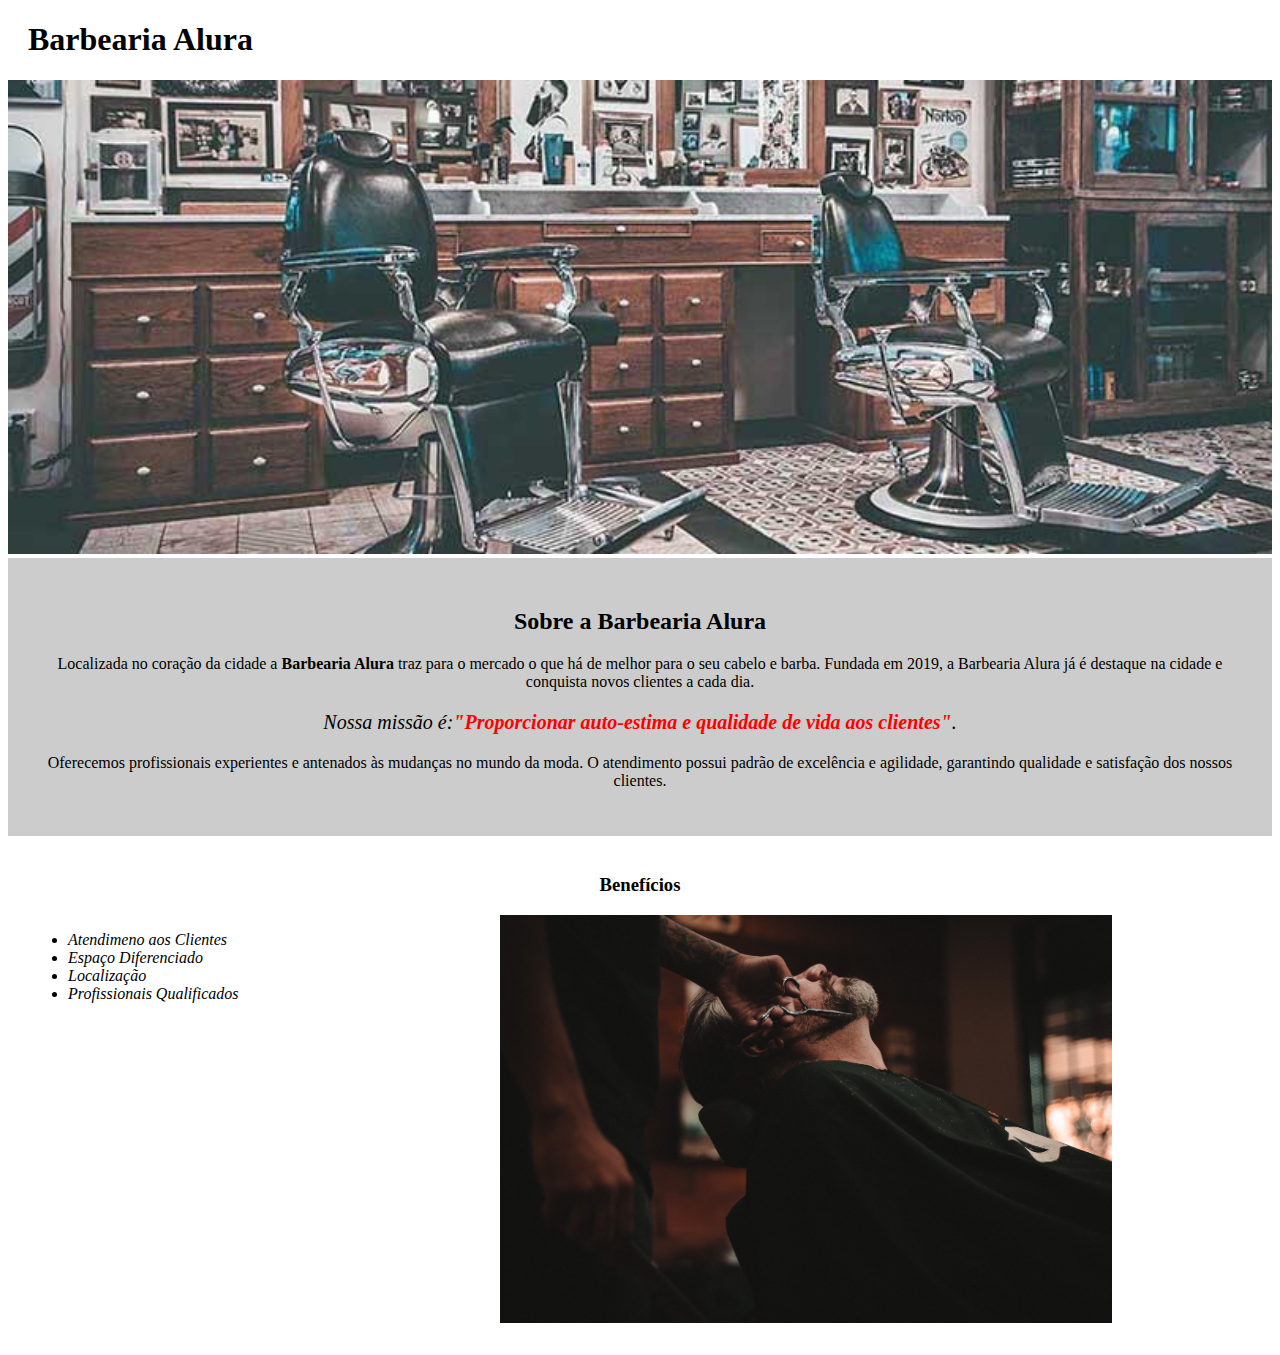
<file: index.html>
<!DOCTYPE html>
<html lang="pt-br">
    <head>
        <meta charset="UTF-8">
        <meta http-equiv="X-UA-Compatible" content="IE=edge">
        <meta name="viewport" content="width=device-width, initial-scale=1.0">
        <title>Barbearia Alura</title>
        <link rel="stylesheet" href="style-home.css">
    </head>
    
    <body>
        <header>
            <h1 class="titulo-principal">Barbearia Alura</h1>
        </header>
        <img id="banner"src="banner.jpg">
        <div class="principal">
            <h2 class="titulo-centralizado">Sobre a Barbearia Alura</h2>

            <p>Localizada no coração da cidade a <strong>Barbearia Alura</strong> traz para o mercado o que há de melhor para o seu cabelo e barba. Fundada em 2019, a Barbearia Alura já é destaque na cidade e conquista novos clientes a cada dia.</p>
        
            <p id="missao"><em>Nossa missão é:<strong>"Proporcionar auto-estima e qualidade de vida aos clientes"</strong>.</em></p>
        
            <p>Oferecemos profissionais experientes e antenados às mudanças no mundo da moda. O atendimento possui padrão de excelência e agilidade, garantindo qualidade e satisfação dos nossos clientes.</p>
            </div>
        
        <div class="beneficios">
            <h3 class="titulo-centralizado">Benefícios</h3>
            <ul>
                <li class="itens">Atendimeno aos Clientes</li>
                <li class="itens">Espaço Diferenciado</li>
                <li class="itens">Localização</li>
                <li class="itens">Profissionais Qualificados</li>
            </ul>

            <img src="beneficios.jpg" class="imagembeneficios">
        </div>
    </body>
</html>
</file>
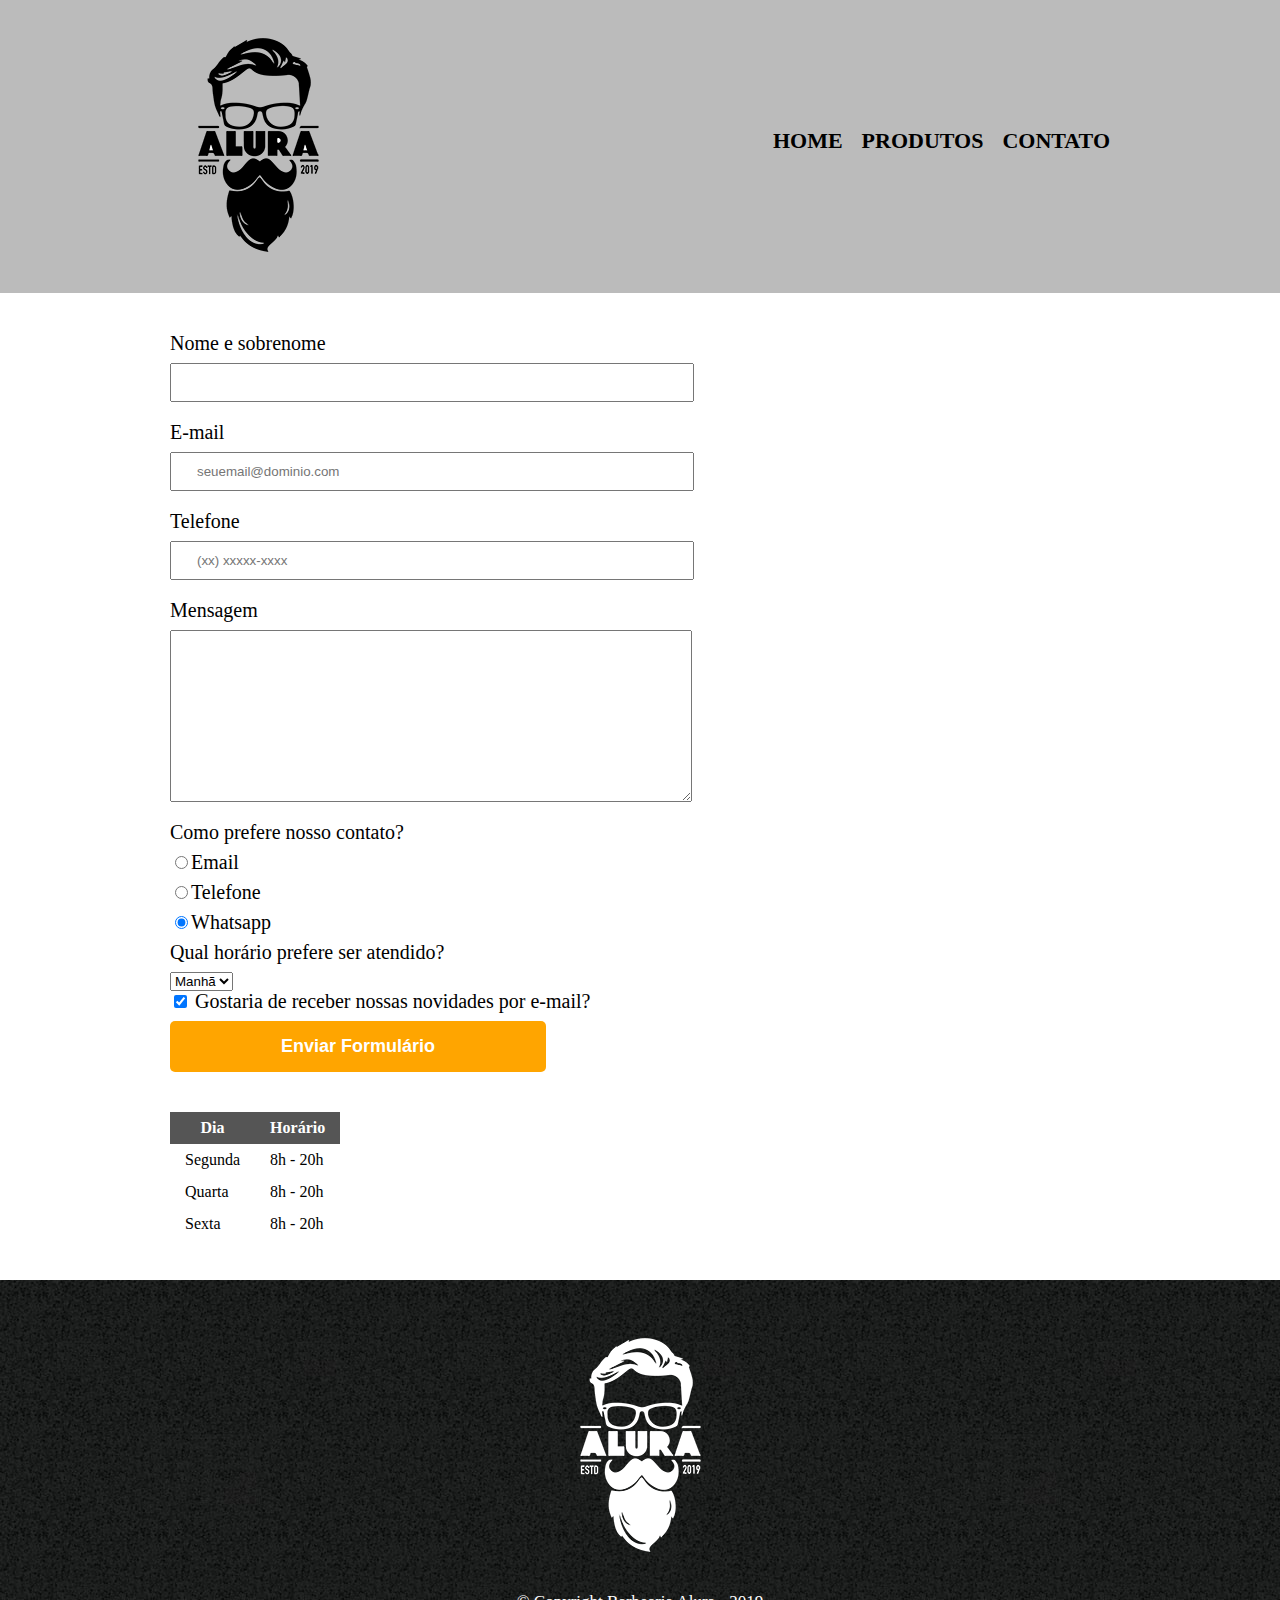
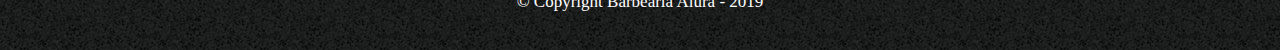
<file: contato.html>
<!DOCTYPE html>
<html lang="pt-br">
    <head>
        <meta charset="UTF-8">
        <meta http-equiv="X-UA-Compatible" content="IE=edge">
        <meta name="viewport" content="width=device-width, initial-scale=1.0">
        <title>Contato - Barbearia Alura</title>
        
        <link rel="stylesheet" href="reset.css">
        <link rel="stylesheet" href="style.css">
    </head>
    <body>
        <header>
        <div class="caixa">
                <h1><img src="logo.png" alt="Logo da Barbearia Alura"></h1>
            
                <nav>
                    <ul>
                        <li><a href ="index.html">Home</a></li>
                        <li><a href ="produto.html">Produtos</a></li>
                        <li><a href = "contato.html">Contato</a></li>
                    </ul>
                </nav>
            </div>
        </header>
        <main>
            <form>
                <label for="nomesobrenome">Nome e sobrenome</label>
                <input type="Text" id="nomesobrenome" class="input-padrao" required >

                <label for="email">E-mail</label>
                <input type="email" id="email" class="input-padrao" required  placeholder="seuemail@dominio.com">

                <label for="telefone">Telefone</label>
                <input type="tel" id="telefone" class="input-padrao" required placeholder="(xx) xxxxx-xxxx">
                
                <label for="mensagem">Mensagem</label>
                <textarea cols="70" rows="10" id="mensagem" class="input-padrao" required></textarea>
                
                <fieldset>
                    <legend>Como prefere nosso contato?</legend>
                    <label for="radio-email"><input type ="radio" name="contato" value="email" id="radio-email">Email</label>
                                       
                    <label for="radio-telefone"><input type="radio" name="contato" value="telefone" id="radio-telefone">Telefone</label>
                    
                    <label for="radio-whatsapp"><input type="radio" name="contato" value="whatsapp" id="radio-whatsapp" checked>Whatsapp</label>                   
                </fieldset>

                <fieldset>
                    <legend>Qual horário prefere ser atendido?</legend>
                    <select>
                        <option>Manhã</option>
                        <option>Tarde</option>
                        <option>Noite</option>
                    </select>
                </fieldset>
                
                <label class="chackbox"><input type="checkbox" checked> Gostaria de receber nossas novidades por e-mail?</label>

                <input type="submit" value="Enviar Formulário" class="enviar">
            </form>

            <table>
                <thead>
                    <tr>
                        <th>Dia</th>
                        <th>Horário</th>
                    </tr>                                    
                </thead>
                <tbody>
                    <tr>
                        <td>Segunda</td>
                        <td>8h - 20h</td>
                    </tr>
                    <tr>
                        <td>Quarta</td>
                        <td>8h - 20h</td>
                    </tr>
                    <tr>
                        <td>Sexta</td>
                        <td>8h - 20h</td>
                    </tr>
                </tbody>    
            </table>
        </main>
        <footer>
            <img src="logo-branco.png" alt="Logo da Barbearia Alura">
            <p class="copyright">&copy; Copyright Barbearia Alura - 2019</p>
        </footer>
    </body>
</html>
</file>
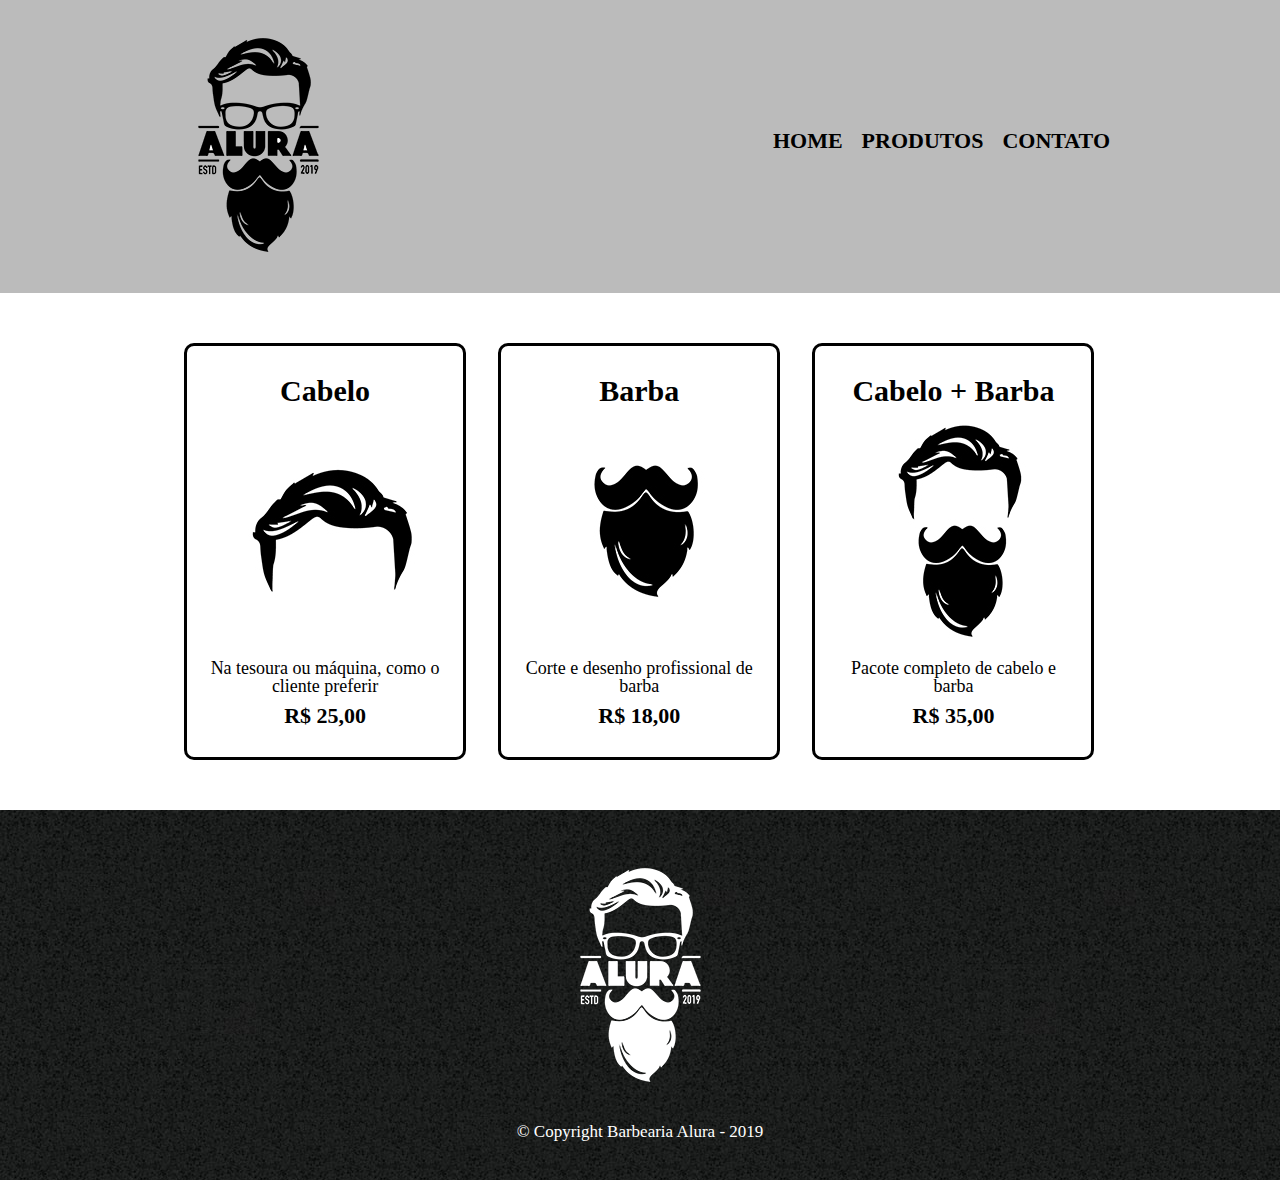
<file: produtos.html>
<!DOCTYPE html>
<html lang="pt-br">
    <head>
        <meta charset="UTF-8">
        <meta http-equiv="X-UA-Compatible" content="IE=edge">
        <meta name="viewport" content="width=device-width, initial-scale=1.0">
        <title>Produtos - Barbearia Alura</title>
        
        <link rel="stylesheet" href="reset.css">
        <link rel="stylesheet" href="style.css">
    </head>
    <body>
        <header>
        <div class="caixa">
                <h1><img src="logo.png"></h1>
            
                <nav>
                    <ul>
                        <li><a href ="index.html">Home</a></li>
                        <li><a href ="produto.html">Produtos</a></li>
                        <li><a href = "contato.html">Contato</a></li>
                    </ul>
                </nav>
            </div>
        </header>
        
        <main>
            <ul class="produtos">
                <li>
                    <h2>Cabelo</h2>
                    <img src="cabelo.jpg">
                    <p class="produto-descricao">Na tesoura ou máquina, como o  cliente preferir</p>
                    <p class="produto-preco">R$ 25,00</p>    
                </li>
                <li>
                    <h2>Barba</h2>
                    <img src="barba.jpg">
                    <p class="produto-descricao">Corte e desenho profissional de barba</p>
                    <p class="produto-preco">R$ 18,00</p>    
                </li> 
                <li>
                    <h2>Cabelo + Barba</h2>
                    <img src="cabelo+barba.jpg">
                    <p class="produto-descricao">Pacote completo de cabelo e barba</p>
                    <p class="produto-preco">R$ 35,00</p>    
                </li>   
            </ul>            
        </main>

        <footer>
            <img src="logo-branco.png">
            <p class="copyright">&copy; Copyright Barbearia Alura - 2019</p>
        </footer>
    </body>
</html>
</file>
<file: style-home.css>
#banner {
    width: 100%;
}

.principal{
    background: #CCCCCC;
    padding: 30px;
}
.titulo-principal{
    padding-left: 20px;
}

.titulo-centralizado {
    text-align: center;
}

p {
    text-align: center;
}

#missao {
    font-size: 20px;
}

em strong {
    color: #FF0000;
}

.itens{
    font-style: italic;
}

.beneficios{
    background: #FFFFFF;
    padding: 20px;
}

ul{
    display: inline-block;
    vertical-align: top;
    width: 20%;
    margin-right: 15%;
}

.imagembeneficios{
    width: 50%;
}
</file>
<file: style.css>
header {
    background: #BBBBBB;
    padding: 20px 0 ;
}

.caixa{
    position: relative;
    width: 940px;
    margin: 0 auto;
}

nav {
   position: absolute;
   top: 110px;
   right: 0;
}

nav li {
    display: inline;
    margin: 0 0 0 15px;
}

nav a {
    text-transform: uppercase;
    color: #000000;
    font-weight: bold;
    font-size: 22px;
    text-decoration: none;
}

nav a:hover {
    color: #C78C19;
    text-decoration: underline;
} 

.produtos {
    width: 940px;
    margin: 0 auto;
    padding: 50px 0;
}

.produtos li {
    display: inline-block;
    text-align: center;
    width: 30%;
    vertical-align: top;
    margin: 0 1.5%;
    padding: 30px 20px;
    box-sizing: border-box;
    border: 3px solid #000000;
    border-radius: 10px;
}

.produtos li:hover {
    border-color: #C78C19 ;
}

.produtos li:active{
    border-color: #088C19
}

.produtos li:hover h2{
    font-size: 34px;
}

.produtos h2 {
    font-size: 30px;
    font-weight: bold;
}

.produto-descricao {
    font-size: 18px;
}

.produto-preco {
    font-size: 22px;
    font-weight: bold;
    margin-top: 10px;
}

footer {
    text-align: center;
    background: url("bg.jpg");
    padding: 40px;


}

.copyright {
    color: #FFFFFF;
    font-size: 17px;
    margin: 20px 0 0;

}

main {
    width: 940px;
    margin: 0 auto;
}

form{
    margin: 40px 0;
}

form label, form legend  {
    display: block;
    font-size: 20px;
    margin: 0 0 10px;
}

.input-padrao{
    display: block;
    margin: 0 0 20px;
    padding: 10px 25px;
    width: 50%;
}

.chackbox{
    margin: 20 0px;
}

.enviar{
    width: 40%;
    padding: 15px 0;
    background: orange;
    color: white;
    font-weight: bold;
    font-size: 18px;
    border: none;
    border-radius: 5px;
    transition: 1s all;
    cursor: pointer;
}

.enviar:hover{
    background: darkorange;
    transform: scale(1.2);
}

table {
    margin: 20px 0 40px
}

thead{
    background: #555555;
    color:white;
    font-weight: bold;
}

td, th{
    border: 1 px solid #000000;
    padding: 8px 15px
}
</file>
